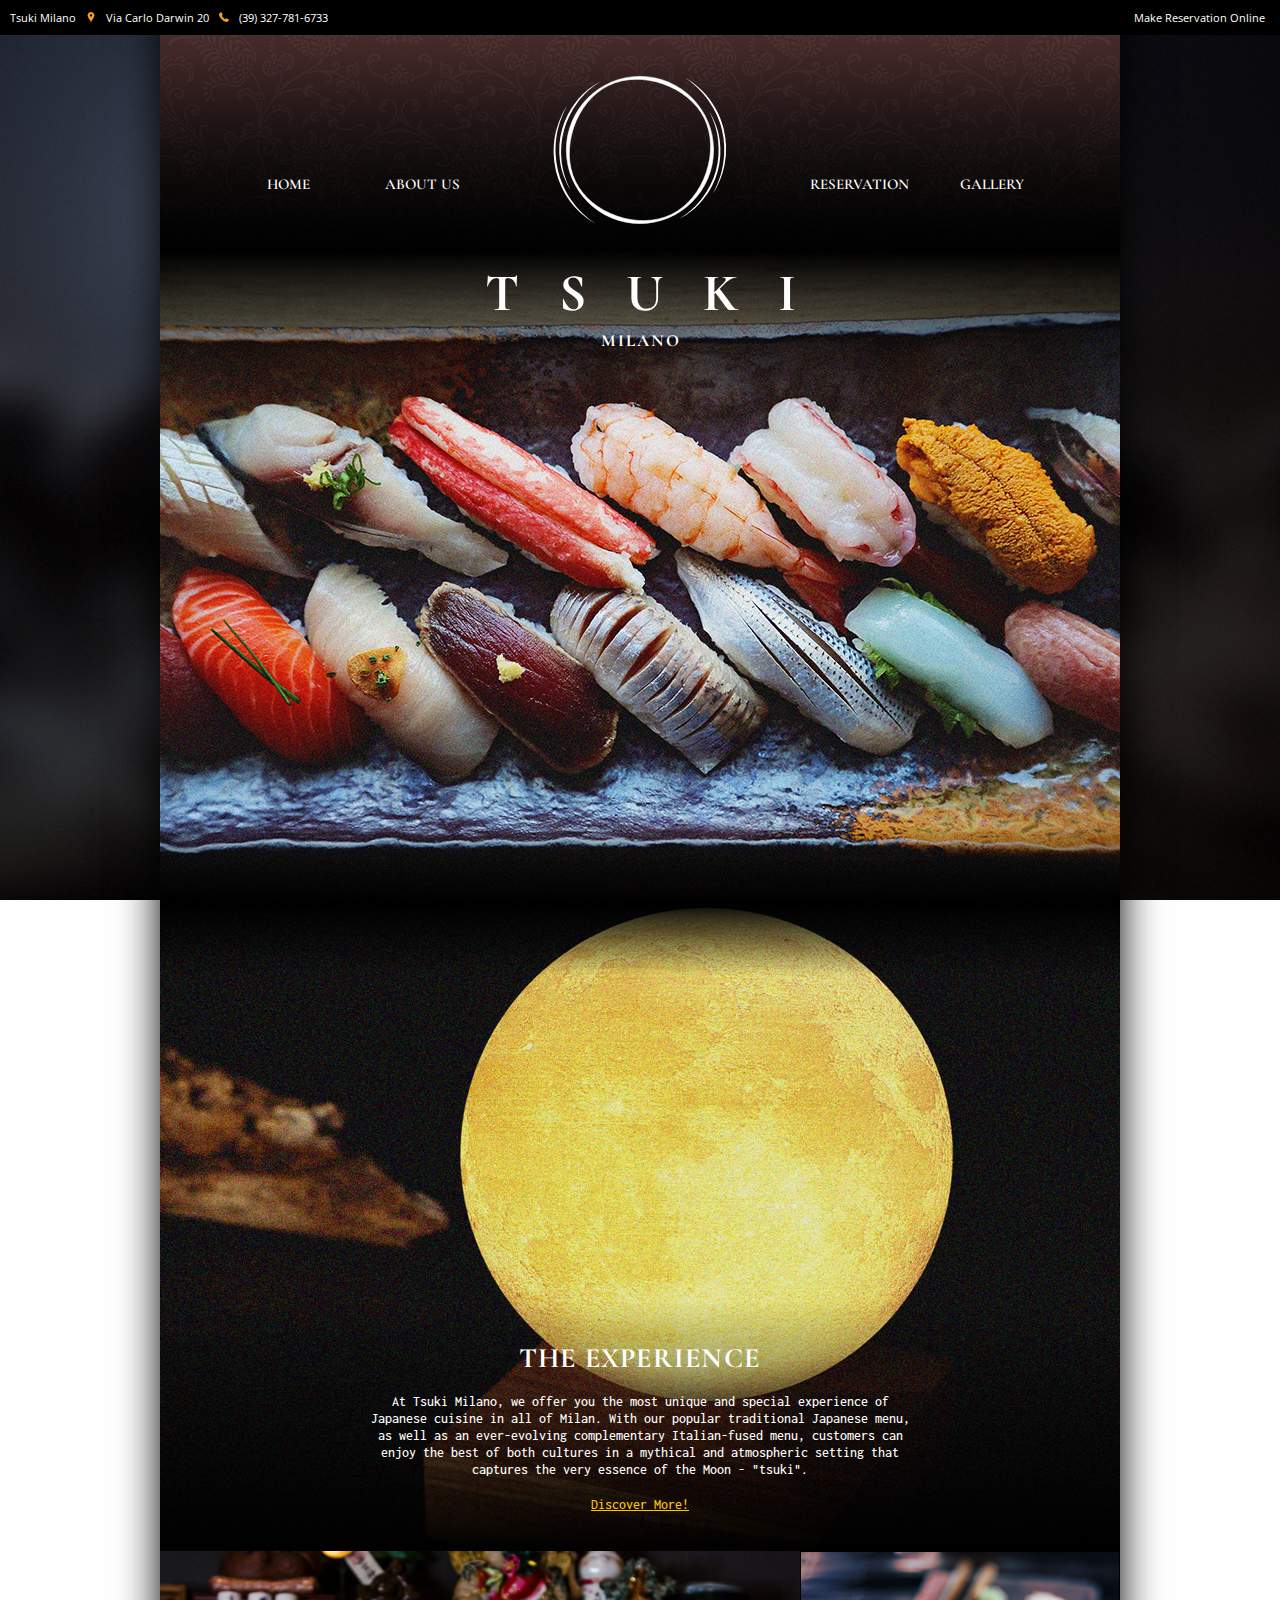
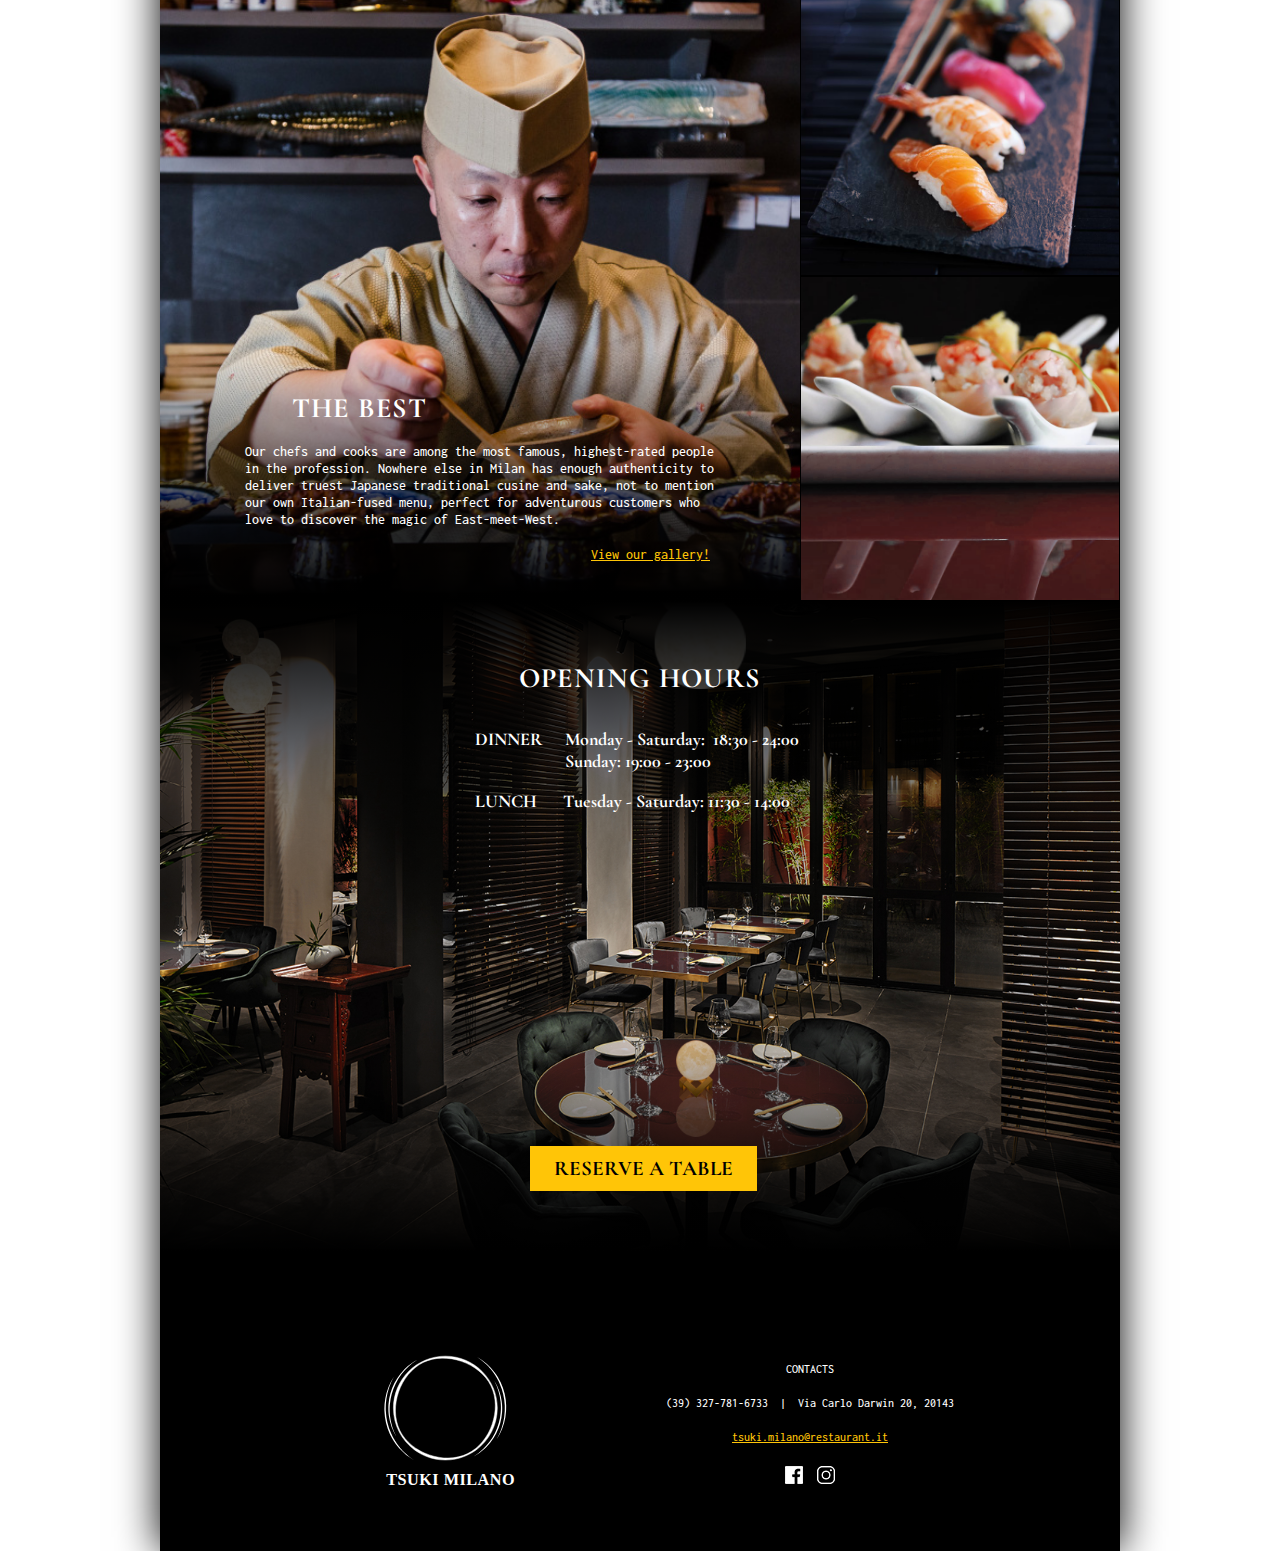
<file: index.html>
<!doctype html>
<html>
<head>
<meta charset="utf-8">
<link href="css/style.css" rel="stylesheet" type="text/css"/>
<link rel="icon" type="image/png" href="img/icon/favicon.png">
<title>Tsuki | Dining with the Moon</title>
</head>

<body>
	<div class="top-bar">
		<ul>
			<a href="index.html"><li style="margin-left: -30px">Tsuki Milano</li></a>
			<li><img src="img/icon/facebook-placeholder-for-locate-places-on-maps.png" alt="Address"/></li>
			<a href="https://goo.gl/maps/tEY4Z4g2q5P2"><li>Via Carlo Darwin 20</li></a>
			<li><img src="img/icon/phone-receiver.png" alt="Telephone"/></li>
			<li>(39) 327-781-6733</li>
			<li style="float:right; margin-right:15px"><a href="reservation.html">Make Reservation Online</a></li>
		</ul>
	</div>
	<div id="wrapper">
		<div id="header">
			<div class="head-container">
				<div class="shade-255-up">
				<div class="nav-bar-1 nav">
					<li><a href="index.html" target="_self">HOME</a></li>
					<li><a href="about.html">ABOUT US</a></li>
				</div>
				<div class="logo"><a href="index.html" target="_self"><img src="img/logo/tsuki_logo3_Artboard 3.svg" alt="Tsuki"/></a></div>
				<div class="nav-bar-2 nav">
					<li><a href="gallery.html">GALLERY</a></li>
					<li><a href="reservation.html">RESERVATION</a></li>
				</div>
				</div>
			</div>
			<div class="heading">
				<h1>TSUKI</h1>
			  	<h2>MILANO</h2>
			</div>
			<div class="banner-cover-1">
				<div class="shade-150"></div>
				<div class="shade-75-up"></div>
			</div>
		</div>
		<div id="body">
			<div class="banner-1">
				<div class="shade-75-down"></div>
				<div class="text-box-1">
					<h1>THE EXPERIENCE</h1>
					<p>At Tsuki Milano, we offer you the most unique and special experience of Japanese cuisine in all of Milan. With our popular traditional Japanese menu, as well as an ever-evolving complementary Italian-fused menu, customers can enjoy the best of both cultures in a mythical and atmospheric setting that captures the very essence of the Moon - "tsuki".</p>
					<br/>
					<p><a href="about.html"><u>Discover More!</u></a></p>
				</div>
			</div>
			<div class="banner-2">
				<div class="text-box-1" style="width:640px">
					<h1 style="width:400px">THE BEST</h1>
					<p style="width:470px; text-align: left">Our chefs and cooks are among the most famous, highest-rated people in the profession. Nowhere else in Milan has enough authenticity to deliver truest Japanese traditional cusine and sake, not to mention our own Italian-fused menu, perfect for adventurous customers who love to discover the magic of East-meet-West.</p><br>
					<p style="text-align: right; width:460px"><a href="gallery.html"><u>View our gallery!</u></a></p>
			</div>
		</div>
			<div class="showcase img1"></div>
			<div class="showcase img2"></div>
			<div class="banner-3">
				<div class="shade-350"></div>
			  	<div class="text-box-2">
						<h1>OPENING HOURS</h1>
						<div class="date">
							<li>
								DINNER&emsp;&nbsp;Monday - Saturday: &nbsp;18:30 - 24:00<br/>
								&emsp;&emsp;&emsp;&emsp;&emsp;Sunday: 19:00 - 23:00
							</li>
							<br/>
							<li>
								LUNCH &emsp;&nbsp;Tuesday - Saturday: 11:30 - 14:00
							</li>
						</div>
				</div>
				<div class="shade-250"></div>
				<a href="reservation.html"><button class="btn-reserve">RESERVE A TABLE</button></a>
			</div>
		</div>
		<div id="footer">
			<div class="footer-container">
				<div class="logo-foot"><a href="index.html" target="_self"><img src="img/logo/tsuki_logo3_Artboard 4.svg" alt="Tsuki"/></a></div> 
			</div>
			<div class="footer-container">
				<p>CONTACTS<br><br>(39) 327-781-6733 &ensp;|&ensp;  Via Carlo Darwin 20, 20143<br><br><a href="mailto:tsuki.milano@restaurant.it"><u>tsuki.milano@restaurant.it</u></a></p>
				<div class="social">
					<li><a href="#"><img src="img/icon/facebook_icon.png" alt="Address"/></a></li>
					<li><a href="#"><img src="img/icon/insta_icon.png" alt="Address"/></a></li>
				</div>
			</div>
		</div>
	</div>
</body>
</html>
</file>
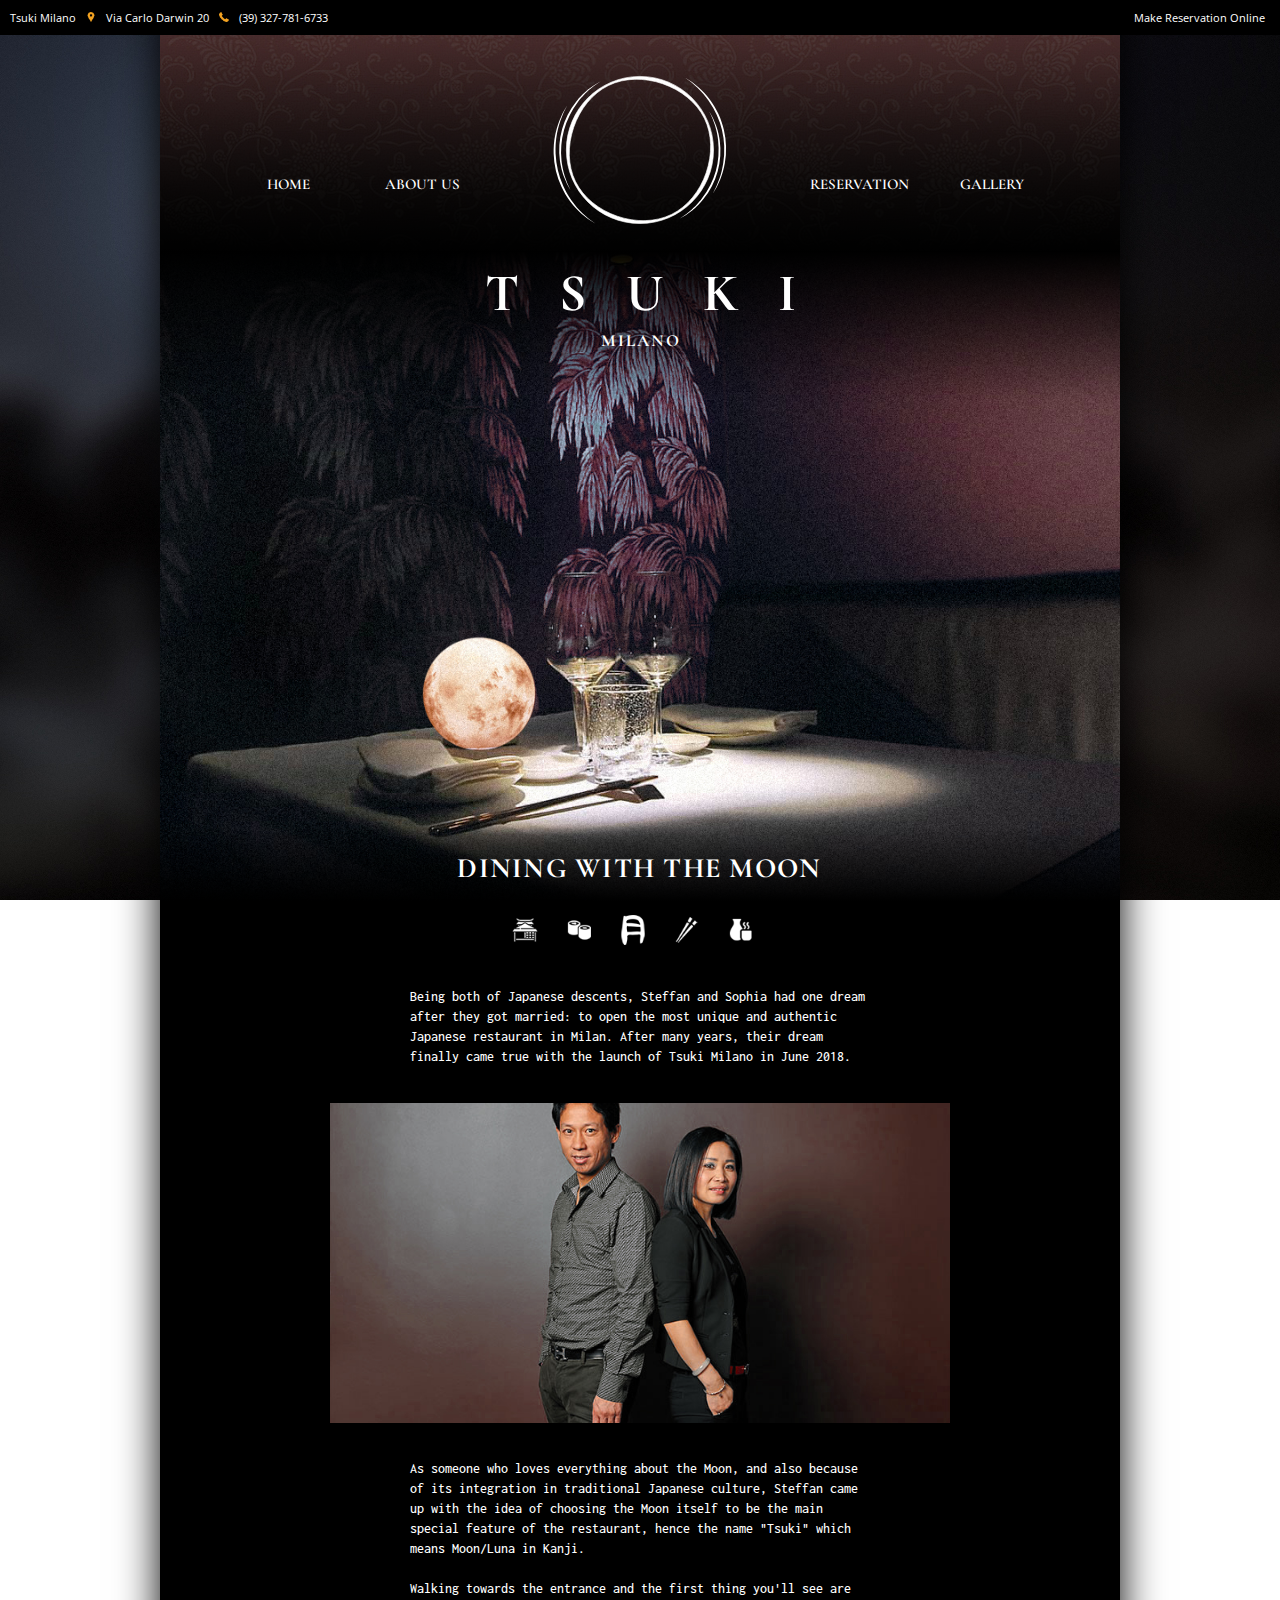
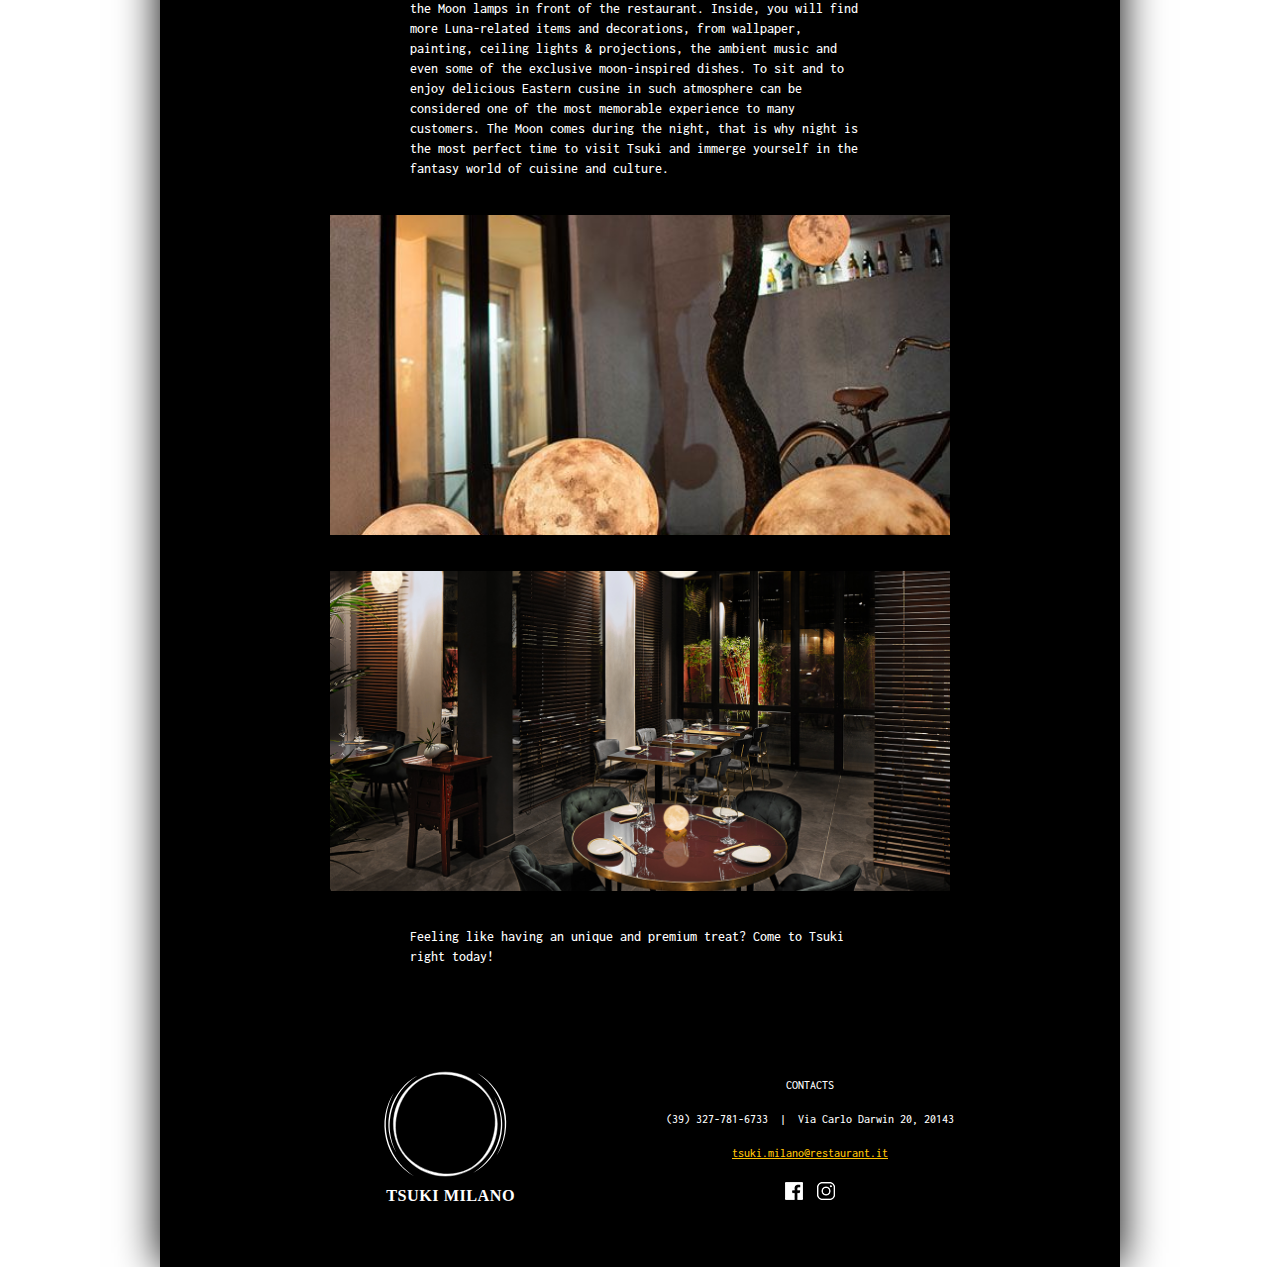
<file: about.html>
<!doctype html>
<html>
<head>
<meta charset="utf-8">
<link href="css/style.css" rel="stylesheet" type="text/css"/>
<link rel="icon" type="image/png" href="img/icon/favicon.png">
<title>Tsuki | Dining with the Moon</title>
</head>

<body>
	<div class="top-bar">
		<ul>
			<a href="index.html"><li style="margin-left: -30px">Tsuki Milano</li></a>
			<li><img src="img/icon/facebook-placeholder-for-locate-places-on-maps.png" alt="Address"/></li>
			<a href="https://goo.gl/maps/tEY4Z4g2q5P2"><li>Via Carlo Darwin 20</li></a>
			<li><img src="img/icon/phone-receiver.png" alt="Telephone"/></li>
			<li>(39) 327-781-6733</li>
			<li style="float:right; margin-right:15px"><a href="reservation.html">Make Reservation Online</a></li>
		</ul>
	</div>
	<div id="wrapper">
		<div id="header">
			<div class="head-container">
				<div class="shade-255-up">
				<div class="nav-bar-1 nav">
					<li><a href="index.html" target="_self">HOME</a></li>
					<li><a href="about.html">ABOUT US</a></li>
				</div>
				<div class="logo"><a href="index.html" target="_self"><img src="img/logo/tsuki_logo3_Artboard 3.svg" alt="Tsuki"/></a></div>
				<div class="nav-bar-2 nav">
					<li><a href="gallery.html">GALLERY</a></li>
					<li><a href="reservation.html">RESERVATION</a></li>
				</div>
				</div>
			</div>
			<div class="heading">
				<h1>TSUKI</h1>
			  	<h2>MILANO</h2>
			</div>
			<div class="banner-cover-2">
				<div class="shade-150"></div>
				<div class="shade-75-up"></div>
			</div>
		</div>
		<div id="body">
			<div class ="article">
				<h1>DINING WITH THE MOON</h1>
				<div class="icon-container">
					<ul>
						<li><img src="img/icon/house_w.png" alt="JAPAN"/></li>
						<li><img src="img/icon/japanese-sushi-.png" alt="SUSHI"/></li>
						<li><img src="img/icon/kanji.png" alt="TSUKI"/></li>
						<li><img src="img/icon/japanese-chopsticks.png" alt="CHOPSTICKS"/></li>
						<li><img src="img/icon/sake.png" alt="SAKE"/></li>										
					</ul>
				</div>
				<br>
				<p>Being both of Japanese descents, Steffan and Sophia had one dream after they got married: to open the most unique and authentic Japanese restaurant in Milan. After many years, their dream finally came true with the launch of Tsuki Milano in June 2018.</p><br><br>
				<div class="image i01"></div><br><br>
				<p>As someone who loves everything about the Moon, and also because of its integration in traditional Japanese culture, Steffan came up with the idea of choosing the Moon itself to be the main special feature of the restaurant, hence the name "Tsuki" which means Moon/Luna in Kanji.<br><br> Walking towards the entrance and the first thing you'll see are the Moon lamps in front of the restaurant. Inside, you will find more Luna-related items and decorations, from wallpaper, painting, ceiling lights & projections, the ambient music and even some of the exclusive moon-inspired dishes. To sit and to enjoy delicious Eastern cusine in such atmosphere can be considered one of the most memorable experience to many customers. The Moon comes during the night, that is why night is the most perfect time to visit Tsuki and immerge yourself in the fantasy world of cuisine and culture.</p><br><br>
				<div class="image i02"></div><br><br>
				<div class="image i03"></div><br><br>
				<p>Feeling like having an unique and premium treat? Come to Tsuki right today!</p>
			</div>
		</div>
		<div id="footer">
			<div class="footer-container">
				<div class="logo-foot"><a href="index.html" target="_self"><img src="img/logo/tsuki_logo3_Artboard 4.svg" alt="Tsuki"/></a></div> 
			</div>
			<div class="footer-container">
				<p>CONTACTS<br><br>(39) 327-781-6733 &ensp;|&ensp;  Via Carlo Darwin 20, 20143<br><br><a href="mailto:tsuki.milano@restaurant.it"><u>tsuki.milano@restaurant.it</u></a></p>
				<div class="social">
					<li><a href="#"><img src="img/icon/facebook_icon.png" alt="Address"/></a></li>
					<li><a href="#"><img src="img/icon/insta_icon.png" alt="Address"/></a></li>
				</div>
			</div>
		</div>
	</div>
</body>
</html>
</file>
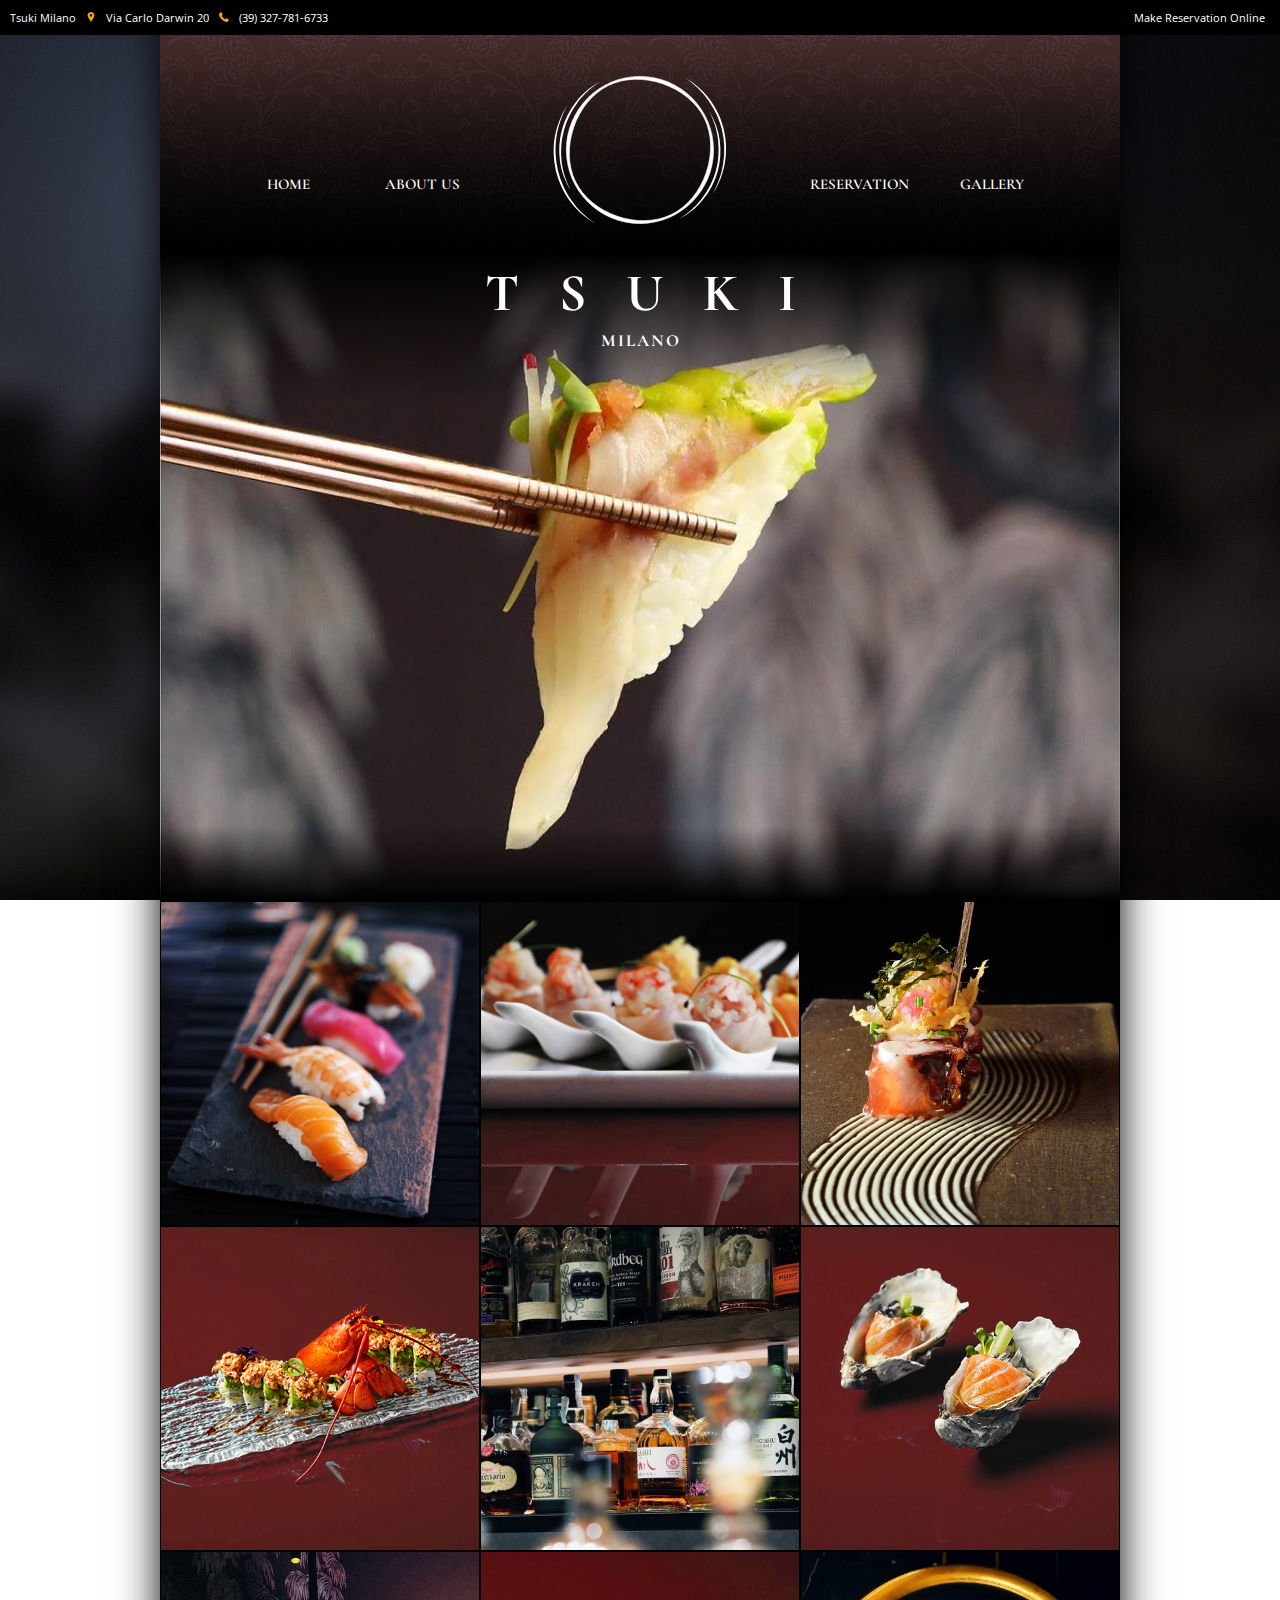
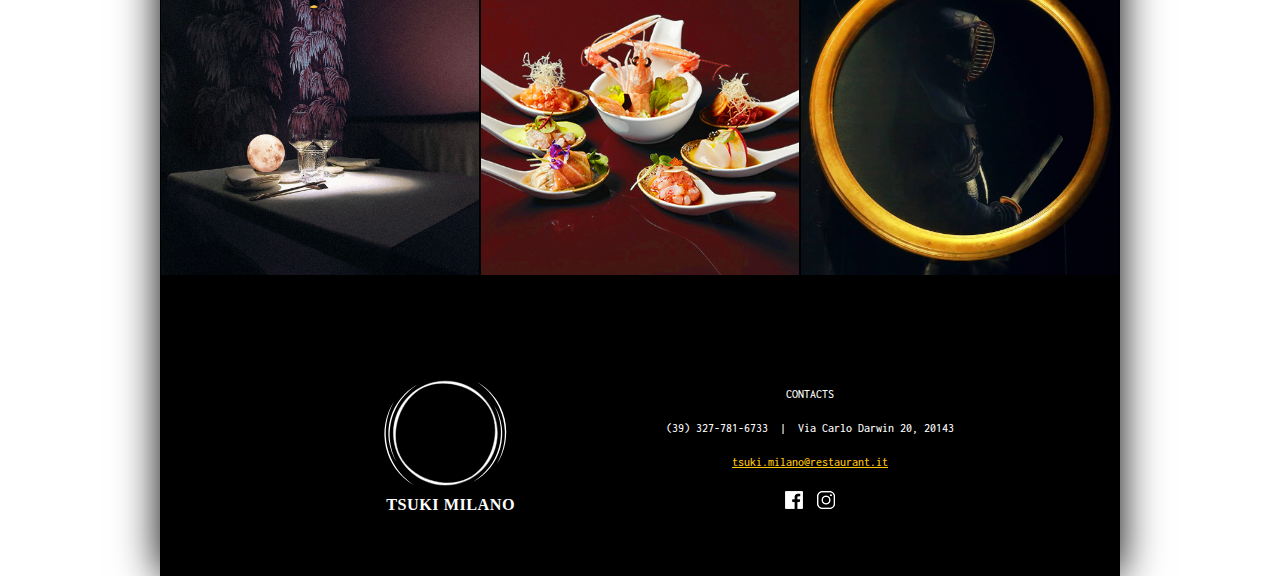
<file: gallery.html>
<!doctype html>
<html>
<head>
<meta charset="utf-8">
<link href="css/style.css" rel="stylesheet" type="text/css"/>
<link rel="icon" type="image/png" href="img/icon/favicon.png">
<title>Tsuki | Dining with the Moon</title>
</head>

<body>
	<div class="top-bar">
		<ul>
			<a href="index.html"><li style="margin-left: -30px">Tsuki Milano</li></a>
			<li><img src="img/icon/facebook-placeholder-for-locate-places-on-maps.png" alt="Address"/></li>
			<a href="https://goo.gl/maps/tEY4Z4g2q5P2"><li>Via Carlo Darwin 20</li></a>
			<li><img src="img/icon/phone-receiver.png" alt="Telephone"/></li>
			<li>(39) 327-781-6733</li>
			<li style="float:right; margin-right:15px"><a href="reservation.html">Make Reservation Online</a></li>
		</ul>
	</div>
	<div id="wrapper">
		<div id="header">
			<div class="head-container">
				<div class="shade-255-up">
				<div class="nav-bar-1 nav">
					<li><a href="index.html" target="_self">HOME</a></li>
					<li><a href="about.html">ABOUT US</a></li>
				</div>
				<div class="logo"><a href="index.html" target="_self"><img src="img/logo/tsuki_logo3_Artboard 3.svg" alt="Tsuki"/></a></div>
				<div class="nav-bar-2 nav">
					<li><a href="gallery.html">GALLERY</a></li>
					<li><a href="reservation.html">RESERVATION</a></li>
				</div>
				</div>
			</div>
			<div class="heading">
				<h1>TSUKI</h1>
			  	<h2>MILANO</h2>
			</div>
			<div class="banner-cover-3">
				<div class="shade-150"></div>
				<div class="shade-75-up"></div>
			</div>
		</div>
		<div id="body">
			<div class="showcase img1"></div>
			<div class="showcase img2"></div>
			<div class="showcase img3"></div>
			<div class="showcase img4"></div>			
			<div class="showcase img5"></div>			
			<div class="showcase img6"></div>			
			<div class="showcase img7"></div>			
			<div class="showcase img8"></div>
			<div class="showcase img9"></div>			
		</div>
		<div id="footer">
			<div class="footer-container">
				<div class="logo-foot"><a href="index.html" target="_self"><img src="img/logo/tsuki_logo3_Artboard 4.svg" alt="Tsuki"/></a></div> 
			</div>
			<div class="footer-container">
				<p>CONTACTS<br><br>(39) 327-781-6733 &ensp;|&ensp;  Via Carlo Darwin 20, 20143<br><br><a href="mailto:tsuki.milano@restaurant.it"><u>tsuki.milano@restaurant.it</u></a></p>
				<div class="social">
					<li><a href="#"><img src="img/icon/facebook_icon.png" alt="Address"/></a></li>
					<li><a href="#"><img src="img/icon/insta_icon.png" alt="Address"/></a></li>
				</div>
			</div>
		</div>
	</div>
</body>
</html>


</body>
</html>
</file>
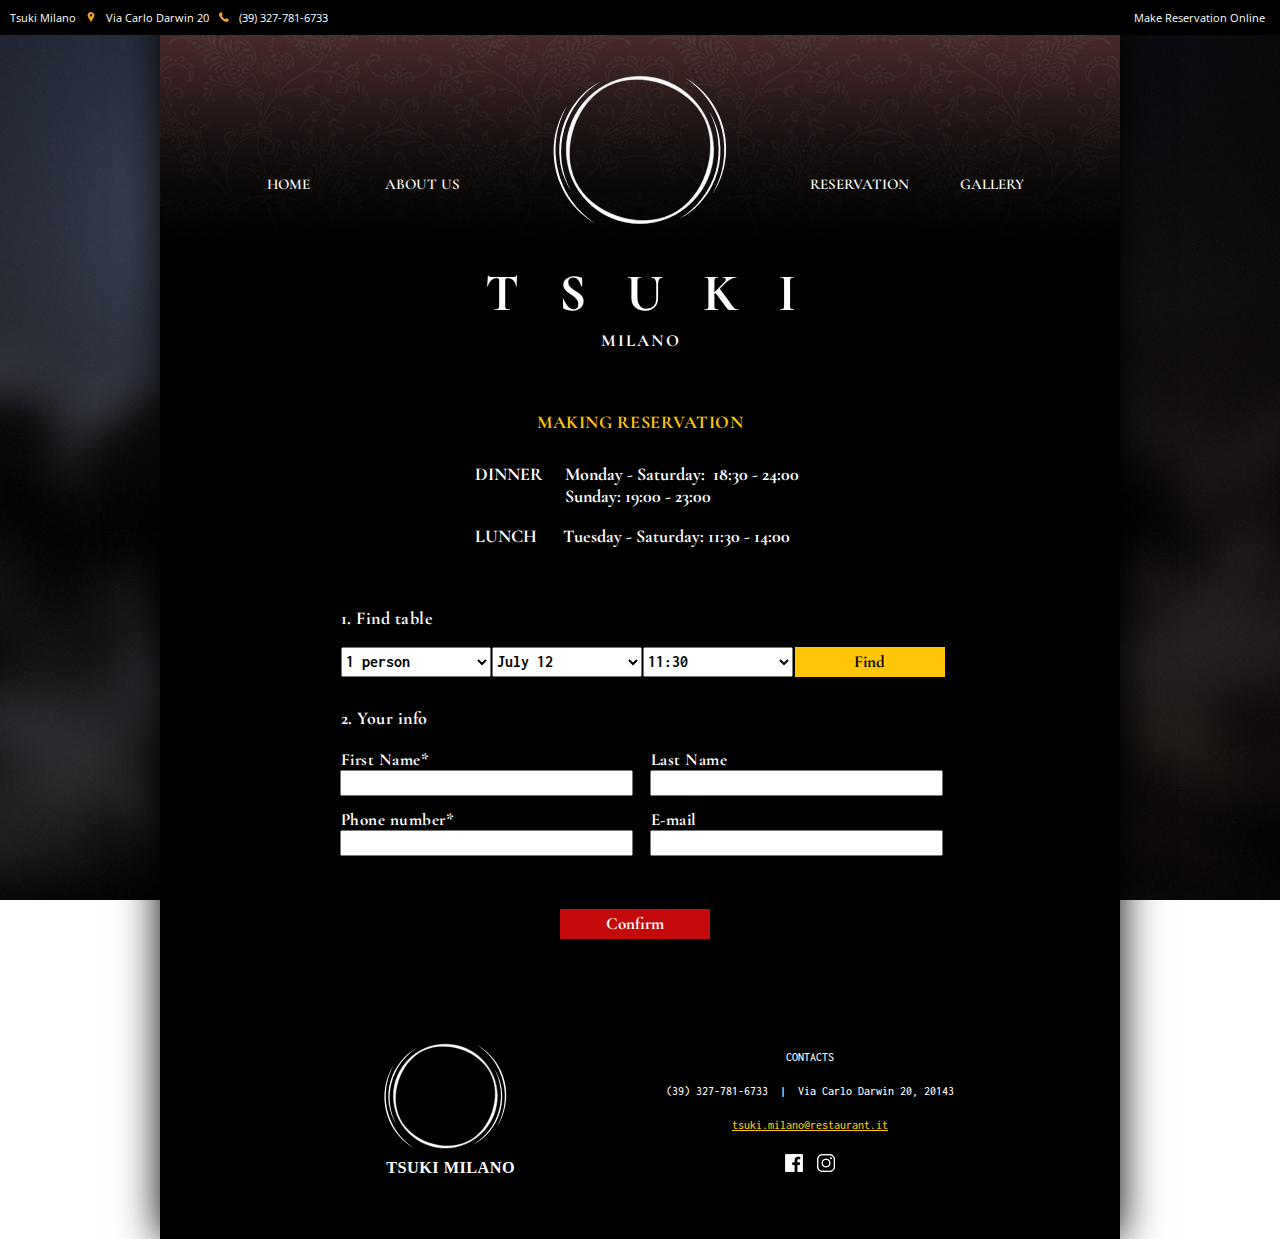
<file: reservation.html>
<!doctype html>
<html>
<head>
<meta charset="utf-8">
<link href="css/style.css" rel="stylesheet" type="text/css"/>
<link rel="icon" type="image/png" href="img/icon/favicon.png">
<title>Tsuki | Dining with the Moon</title>
</head>

<body>
	<div class="top-bar">
		<ul>
			<a href="index.html"><li style="margin-left: -30px">Tsuki Milano</li></a>
			<li><img src="img/icon/facebook-placeholder-for-locate-places-on-maps.png" alt="Address"/></li>
			<a href="https://goo.gl/maps/tEY4Z4g2q5P2"><li>Via Carlo Darwin 20</li></a>
			<li><img src="img/icon/phone-receiver.png" alt="Telephone"/></li>
			<li>(39) 327-781-6733</li>
			<li style="float:right; margin-right:15px"><a href="reservation.html">Make Reservation Online</a></li>
		</ul>
	</div>
	<div id="wrapper">
		<div id="header">
			<div class="head-container">
				<div class="shade-255-up">
				<div class="nav-bar-1 nav">
					<li><a href="index.html" target="_self">HOME</a></li>
					<li><a href="about.html">ABOUT US</a></li>
				</div>
				<div class="logo"><a href="index.html" target="_self"><img src="img/logo/tsuki_logo3_Artboard 3.svg" alt="Tsuki"/></a></div>
				<div class="nav-bar-2 nav">
					<li><a href="gallery.html">GALLERY</a></li>
					<li><a href="reservation.html">RESERVATION</a></li>
				</div>
				</div>
			</div>
			<div class="heading">
				<h1>TSUKI</h1>
			  	<h2>MILANO</h2>
			</div>
		</div>
		<div id="body">
			</div>
			<div class="reserve">
				<h2 style="color:#FFC507">MAKING RESERVATION</h2>
				<div class="text-box-3">
					<div class="date">
						<li>
								DINNER&emsp;&nbsp;Monday - Saturday: &nbsp;18:30 - 24:00<br/>
								&emsp;&emsp;&emsp;&emsp;&emsp;Sunday: 19:00 - 23:00
						</li>
						<br/>
						<li>
								LUNCH &emsp;&nbsp;Tuesday - Saturday: 11:30 - 14:00
						</li>
					</div>
				</div>
				<div class="find-tab">
				<h2>1. Find table</h2><br>
				<select>
      				<option>1 person</option>
     				<option>2 people</option>
      				<option>3 people</option>
      				<option>4 people</option>
      				<option>5 people</option>
      				<option>6 people</option>
      				<option>7 people</option>
      				<option>8 people</option>
      				<option>9 people</option>
      				<option>10 people</option>
				</select>
				<select>
      				<option>July 12</option>
      				<option>July 13</option>
      				<option>July 14</option>
      				<option>July 15</option>
      				<option>July 16</option>
      				<option>July 17</option>
      				<option>July 18</option>
					<option>July 19</option>
				</select>
				<select>
      				<option>11:30</option>
      				<option>12:00</option>
      				<option>12:30</option>
      				<option>13:00</option>
      				<option>13:30</option>
      				<option>14:00</option>
      				<option>18:30</option>
      				<option>19:00</option>
      				<option>19:30</option>
      				<option>20:00</option>
      				<option>20:30</option>
      				<option>21:00</option>
      				<option>21:30</option>
      				<option>22:00</option>
      				<option>22:30</option>
      				<option>23:00</option>
				</select>
			<button class="btn-find">Find</button>
			</div>
				<div class="pdetails">
					<h2>2. Your info</h2>
					<div class="frame">
						<label>First Name*</label><br>
    					<input type="text">
					</div>
					<div class="frame">
						<label>Last Name</label><br>
    					<input type="text">
					</div>
					<div class="frame">
						<label>Phone number*</label><br>
    					<input type="text">
					</div>
					<div class="frame">
						<label>E-mail</label><br>
    					<input type="text">
					</div>
				</div>
				<input type="submit" value="Confirm">
			</div>
		<div id="footer">
			<div class="footer-container">
				<div class="logo-foot"><a href="index.html" target="_self"><img src="img/logo/tsuki_logo3_Artboard 4.svg" alt="Tsuki"/></a></div> 
			</div>
			<div class="footer-container">
				<p>CONTACTS<br><br>(39) 327-781-6733 &ensp;|&ensp;  Via Carlo Darwin 20, 20143<br><br><a href="mailto:tsuki.milano@restaurant.it"><u>tsuki.milano@restaurant.it</u></a></p>
				<div class="social">
					<li><a href="#"><img src="img/icon/facebook_icon.png" alt="Address"/></a></li>
					<li><a href="#"><img src="img/icon/insta_icon.png" alt="Address"/></a></li>
				</div>
			</div>
		</div>
	</div>
</body>
</html>
</file>
<file: css/style.css>
@charset "utf-8";
@import url('https://fonts.googleapis.com/css?family=Cormorant+Garamond:400,500,600,700|Inconsolata|Open+Sans');
/* CSS Document */

body {
	margin: 0px;
	padding: 0px;
	background-image: url('../img/background.jpg');
	background-repeat: repeat;
	background-attachment: fixed;
	min-height:100vh;
	position: relative;
	overflow-y: scroll;
}

a {
	text-decoration: none; 
	color: inherit;
}

a:hover {
	color: #FFC507;
	font-weight: 500;
}

li {
	list-style-type: none;
}

#wrapper {
	clear: both;
	background-color: #000000;
	width: 960px;
	box-shadow: 0 0 40px #000000;
	min-height: inherit;
	margin: 0 auto;
	overflow: auto;
}

.top-bar {
	background-color: #000000;
	width: 100%;
	font-family: 'Open Sans', sans-serif;
	font-size: 10.5px;
	padding: 0px 0px;
	float: left;
	color: #ffffff;
	position: fixed;
	top: 0;
	z-index: 5;
}

.top-bar li {
	display: inline-block;
}

.top-bar li img{
	margin: 0 7px;
	width: 10px;
}

.head-container {
	background-image: url('../img/background_header.jpg');
	height: 225px;
	margin-top: 30px;
	position: relative;
}

.logo {
	display: inline-block;
	float: left;
	width: 170px;
	margin-top: 60px;
}

.logo img {
	display: block;
	width: 180px;
}

.nav {
	float: left;
	width: 390px;
	margin-top: 145px;
}

.nav li {
	width: 140px;
	font-family: 'Cormorant Garamond', serif;
	font-size: 15px;
	font-weight: 600;
	color: #ffffff;
	margin-top: 30px;
}

.nav-bar-1 li {
	float: left;
	text-align: right;
	margin-left: 10px;
}

.nav-bar-2 li {
	float: right;
	text-align: left;
	margin-right: 10px;
}


.heading {
	position: relative;
	z-index: 3;
	height: 100px;
	bottom: 30px;
}
.heading h1 {
	font-family: 'Cormorant Garamond', serif;
	font-size: 53px;
	font-weight: 700;
	color: #ffffff;
	letter-spacing: 40px;
	text-align: center;
	text-indent: 40px;
}

.heading h2 {
	font-family: 'Cormorant Garamond', serif;
	font-size: 17px;
	font-weight: 700;
	color: #ffffff;
	letter-spacing: 2px;
	text-align: center;
	text-indent: 2px;
	margin-top: -30px;
}

.shade-150 {
	clear:both;
	background: linear-gradient(to bottom, rgba(0,0,0,1), rgba(0,0,0,0));
	height: 150px;
	z-index: 2;
	position: relative;
}

.shade-255-up {
	background: linear-gradient(to top, rgba(0,0,0,1), rgba(0,0,0,0));
	width: 960px;
	height: 255px;
	position: absolute;
	bottom: 0;
}

.shade-75-up {
	background: linear-gradient(to top, rgba(0,0,0,1), rgba(0,0,0,0));
	width: 960px;
	height: 75px;
	z-index: 2;
	position: absolute;
	bottom: 0;
}

.shade-75-down {
	clear:both;
	background: linear-gradient(to bottom, rgba(0,0,0,1), rgba(0,0,0,0));
	height: 75px;
	z-index: 2;
	position: relative;
}

.banner-cover-1 {
	clear: both;
	width: 960px;
	height: 650px;
	background-image: url(../img/image.jpg);
	background-repeat: none;
	background-size: cover;
	background-position: center center;
	z-index: 0;
	position: relative;
	margin-top: -140px;
}

.banner-cover-2 {
	clear: both;
	width: 960px;
	height: 650px;
	background-image: url(../img/table.jpg);
	background-repeat: none;
	background-size: cover;
	background-position: center center;
	z-index: 0;
	position: relative;
	margin-top: -140px;
}

.banner-cover-3 {
	clear: both;
	width: 960px;
	height: 650px;
	background-image: url(../img/sushi_3.jpg);
	background-repeat: none;
	background-size: cover;
	background-position: center center;
	z-index: 0;
	position: relative;
	margin-top: -140px;
}

.text-box-1 {
	background: linear-gradient(to top, rgba(0,0,0,1), rgba(0,0,0,0));
	width: 960px;
	height: 250px;
	position: absolute;
	bottom: 0;
}

.text-box-1 h1 {
	font-family: 'Cormorant Garamond', serif;
	font-size: 28px;
	font-weight: 700;
	color: #ffffff;
	text-align: center;
	letter-spacing: 1.25px;
	text-indent: -1.25px;
	margin-top: 40px;
}

.text-box-1 p {
	font-family: 'Inconsolata', monospace;
	font-size: 14px;
	width: 540px;
	margin: 0 auto;	
	font-weight: 500;
	line-height: 17px; 
	color: #ffffff;
	text-align: center;
}

.text-box-1 a {
	color: #FFC507;
}

.banner-1 {
	clear: both;
	width: 960px;
	height: 650px;
	background-image: url(../img/moon-cover.jpg);
	background-repeat: none;
	background-size: cover;
	background-position: center center;
	z-index: 0;
	position: relative;
}

.banner-2 {
	float:left;
	width: 640px;
	height: 650px;
	background-image: url(../img/cook-1.jpg);
	background-repeat: none;
	background-size: cover;
	background-position: center center;
	z-index: 0;
	position: relative;
}

.banner-3 {
	float:left;
	width: 960px;
	height: 650px;
	background-image: url(../img/restaurant.jpg);
	background-repeat: none;
	background-size: cover;
	background-position: center center;
	z-index: 0;
	position: relative;
}

.showcase {
	float: left;
	width: 320px;
	height: 325px;
	background-repeat: none;
	background-size: cover;
	background-position: center center;
	box-sizing: border-box;
	border: 1px solid;
}

.img1 {
	background-image: url(../img/sushi_1.jpg);	
}

.img2 {
	background-image: url(../img/5.jpg);	
}

.img3 {
	background-image: url(../img/sushi_2.jpg);	
}

.img4 {
	background-image: url(../img/4.jpg);	
}

.img5 {
	background-image: url(../img/acohol.jpg);	
}

.img6 {
	background-image: url(../img/3.jpg);	
}

.img7 {
	background-image: url(../img/table.jpg);	
}

.img8 {
	background-image: url(../img/1.jpg);	
}

.img9 {
	background-image: url(../img/sword.jpg);	
}

.shade-350 {
	clear:both;
	background: linear-gradient(to bottom, rgba(0,0,0,1), rgba(0,0,0,0));
	height: 350px;
	z-index: 2;
	position: relative;
}

.shade-250 {
	clear:both;
	background: linear-gradient(to top, rgba(0,0,0,1), rgba(0,0,0,0));
	width: 960px;
	height: 250px;
	z-index: 2;
	position: absolute;
	bottom: 0;
}

.text-box-2 {
	clear: both;
	position: relative;
	z-index: 3;
	margin-top: -275px;
}

.text-box-3 {
	clear: both;
	position: relative;
	z-index: 3;
	margin-top: 30px;
}

.text-box-2 h1 {
	text-align: center; 
	font-family: 'Cormorant Garamond', serif;
	font-size: 28px;
	font-weight: 700;
	color: #ffffff;
	letter-spacing: 1.25px;
	text-indent: -1.25px;
	z-index: 2;
	position: relative;
	margin-top: -15px;
	bottom: 15px;
}

.date {
	width: 330px;
	margin: 0 auto;
}

.date li {
	font-family: 'Cormorant Garamond', serif;
	text-align: left; 
	font-size: 18px;
	font-weight: 700;
	color: #ffffff;
	line-height: 22px; 
	z-index: 2;
}

.btn-reserve {
	position: absolute;
	bottom:60px;
	left:38.5%;
	background-color: #FFC507;
  	color: #000000;
	font-family: 'Cormorant Garamond', serif;
	font-size: 21px;
	font-weight: 700;
  	padding: 10px 24px;
 	border: none;
 	cursor: pointer;
	z-index: 3;
}

.btn-reserve:hover {
  	background-color: rgba(0,0,0,0.9);
	color: #FFC507;
}

.article {
	margin-top: -100px;
}

.article h1 {
	text-align: center; 
	font-family: 'Cormorant Garamond', serif;
	font-size: 28px;
	font-weight: 700;
	color: #ffffff;
	letter-spacing: 1.25px;
	text-indent: -1.25px;
	z-index: 2;
	position: relative;
	margin-top: 50px;
}

.icon-container {
	margin-top: 30px;
	margin-bottom: 20px;
}

.icon-container ul {
	margin-left: 300px;
}

.icon-container li {
	display: inline-block;
	margin: 0 10px;
}

.icon-container li img {
	width: 30px;
}

.article p {
	font-family: 'Inconsolata', monospace;
	font-size: 14px;
	width: 460px;
	margin: 0 auto;	
	font-weight: 500;
	line-height: 20px; 
	color: #ffffff;
}

.article .image {
	clear: both; 
	margin: 0 auto;
	width: 620px;
	height: 320px;
	background-repeat: none;
	background-size: cover;
	background-position: center center;
}

.i01 {
	background-image: url(../img/couple.jpg);
}

.i02 {
	background-image: url(../img/moon-lamp_2.jpg);
}

.i03 {
	background-image: url(../img/restaurant.jpg);
}

.reserve {
	margin-top: 20px;
}

.reserve h2 {
	font-family: 'Cormorant Garamond', serif;
	font-size: 18px;
	font-weight: 700;
	color: #ffffff;
	letter-spacing: 0.5px;
	text-align: center;
	text-indent: 0.5px;
	margin: 0 auto;
}

.find-tab {
	float: left;
	margin-left: 180px;
	margin-top: 60px;
}

.find-tab h2 {
	text-align: left;
}

.pdetails {
	clear: both;
	float: left;
	margin-left: 180px;
	margin-top: 30px;
}

.pdetails h2 {
	text-align: left;
}

.pdetails label {
	float: left;
	font-family: 'Cormorant Garamond', serif;
	font-size: 17px;
	font-weight: 700;
	color: #ffffff;
	letter-spacing: 0.5px;
	text-align: left;
	text-indent: 0.5px;
	width: 290px;
}

.pdetails input[type=text] {
	float: left;
	width: 285px;
	height: 20px;
}

input[type=submit] {
	float: left;	
	width: 150px;
	height: 30px;
	background-color: #C40A0D;
  	color: #ffffff;
	font-family: 'Cormorant Garamond', serif;
	font-size: 17px;
	font-weight: 700;
 	border: none;
 	cursor: pointer;
	z-index: 3;
	margin-top: 60px;
	margin-left: 400px;
}

input[type=submit]:hover {
	background-color: #800608;	
}

.pdetails .frame {
	float: left;
	margin-top: 20px;
	width: 310px;
	height: 40px;
}

select {
	float: left;
	width: 150px;
	height: 30px;
	font-family: 'Inconsolata', monospace;
	font-size: 16px;
	font-weight: 700;
	line-height: 17px;
	margin: 0 0.5px;
}

.btn-find {
	float: left;	
	background-color: #FFC507;
  	color: #000000;
	font-family: 'Cormorant Garamond', serif;
	font-size: 17px;
	font-weight: 700;
 	border: none;
 	cursor: pointer;
	z-index: 3;
	width: 150px;
	height: 30px;
	margin-left: 1.5px; 
}

.btn-find:hover {
	background-color: #A17B00;
	color: #ffffff;
}

footer {
	clear: both;
	background-color: #000000;
	width: 960px;
	box-shadow: 0 0 40px #000000;
	height: 300px;
	margin: 0 auto;
	overflow: auto;
}

.footer-container {
	float: left;
	display: inline-block;
	width: 480px;
	height: 300px;
}

.footer-container p {
	font-family: 'Inconsolata', monospace;
	font-size: 12px;
	width: 300px;
	font-weight: 500;
	line-height: 17px; 
	color: #ffffff;
	text-align: center;
	margin-left: 20px;
	position: relative;
	margin-top: 110px;
}

.footer-container a { 
	color: #FFC507;
}

.logo-foot {
	position: relative;
	width: 190px;
	float: right;
	margin-right: 100px;
	top: 70px;
}

.social {
	position: relative;
	margin-left: 140px;
	margin-top: 20px;
}

.social li {
	display: inline-block;
	margin: 0 5px;
}
</file>
